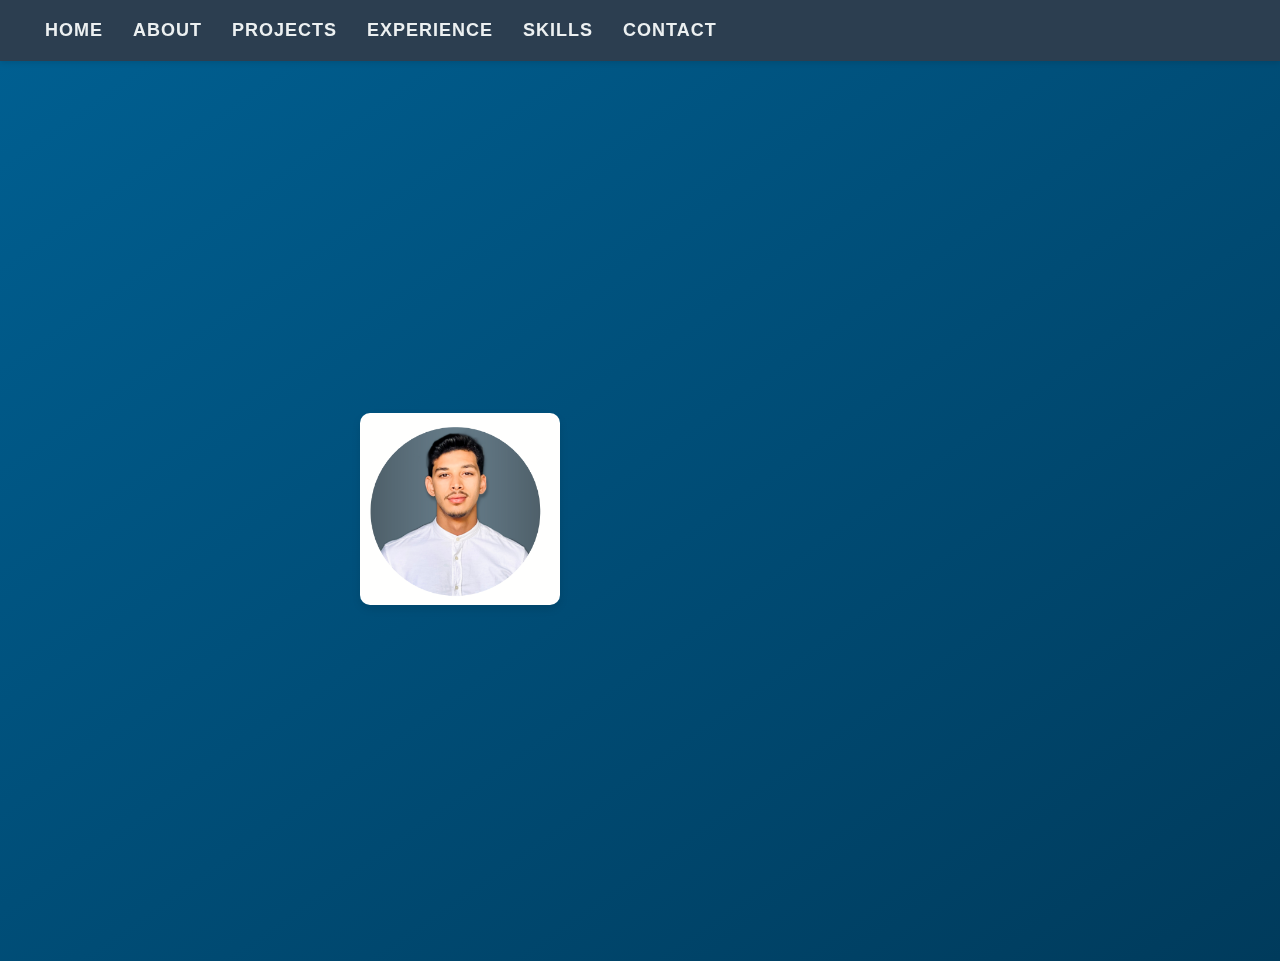
<file: index.html>
<!DOCTYPE html>
<html lang="en">
<head>
  <meta charset="UTF-8">
  <meta name="viewport" content="width=device-width, initial-scale=1.0">
  <link rel="stylesheet" href="styles.css">
  <title>Home</title>
</head>
<body>
  <nav class="navbar">
    <div class="hamburger" id="hamburger" onclick="toggleMenu()">
      <div class="bar"></div>
      <div class="bar"></div>
      <div class="bar"></div>
    </div>

    <div class="nav-links" id="nav-links">
      <a href="index.html" class="nav-link">Home</a>
      <a href="about.html" class="nav-link">About</a>
      <a href="projects.html" class="nav-link">Projects</a>
      <a href="experience.html" class="nav-link">Experience</a>
      <a href="skills.html" class="nav-link">Skills</a>
      <a href="contact.html" class="nav-link">Contact</a>
    </div>
  </nav>

<section class="hero">
  <div class="hero-content">
    <div class="about-image">
      <img src="assets/src/me.png" alt="Hassib Baraketi">
    </div>
    <div class="about-text">
      <h1>Hi, I'm Hassib Baraketi</h1>
      <p>Full Stack Developer <br> (Web & Mobile)</p>
      <a href="assets/src/CV__hassib.pdf" download class="btn">Download CV</a>
    </div>
    
  </div>
  
</section>


  <script>
    function toggleMenu() {
      const navLinks = document.getElementById("nav-links");
      navLinks.classList.toggle("active");
    }
  </script>
</body>
</html>
</file>
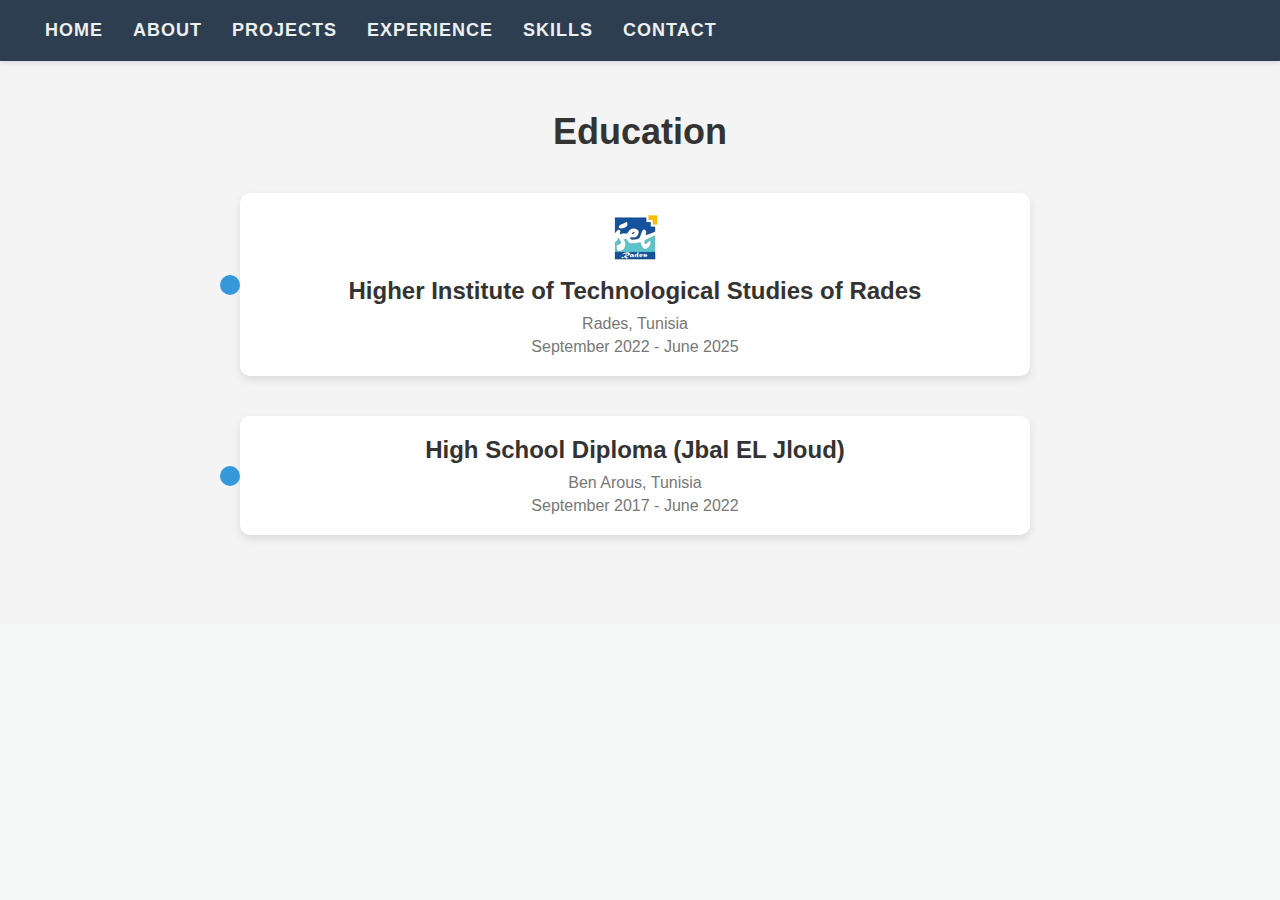
<file: about.html>
<!DOCTYPE html>
<html lang="en">
<head>
  <meta charset="UTF-8">
  <meta name="viewport" content="width=device-width, initial-scale=1.0">
  <link rel="stylesheet" href="styles.css">
  <title>Home</title>
</head>
<body>
  <nav class="navbar">
    <div class="hamburger" id="hamburger" onclick="toggleMenu()">
      <div class="bar"></div>
      <div class="bar"></div>
      <div class="bar"></div>
    </div>

    <div class="nav-links" id="nav-links">
      <a href="index.html" class="nav-link">Home</a>
      <a href="about.html" class="nav-link">About</a>
      <a href="projects.html" class="nav-link">Projects</a>
      <a href="experience.html" class="nav-link">Experience</a>
      <a href="skills.html" class="nav-link">Skills</a>
      <a href="contact.html" class="nav-link">Contact</a>
    </div>
  </nav>



  <section id="education" class="education">
    <div class="education-container">
      <h2>Education</h2>
      <div class="timeline">
       
        <div class="timeline-item">
          <div class="timeline-dot"></div>
          <div class="timeline-content">
             <img src="assets/src/iset.jpeg" alt="ISAMM Logo" class="timeline-logo">
            <h3>Higher Institute of Technological Studies of Rades</h3>
            <p class="location">Rades, Tunisia</p>
            <p class="dates">September 2022 - June 2025</p>
          </div>
        </div>
        <div class="timeline-item">
          <div class="timeline-dot"></div>
          <div class="timeline-content">
            
            <h3>High School Diploma (Jbal EL Jloud)</h3>
            <p class="location">Ben Arous, Tunisia</p>
            <p class="dates">September 2017 - June 2022</p>
          </div>
        </div>
      </div>
    </div>
  </section>
  
  <script>
    function toggleMenu() {
      const navLinks = document.getElementById("nav-links");
      navLinks.classList.toggle("active");
    }
  </script>
</body>
</html>
</file>
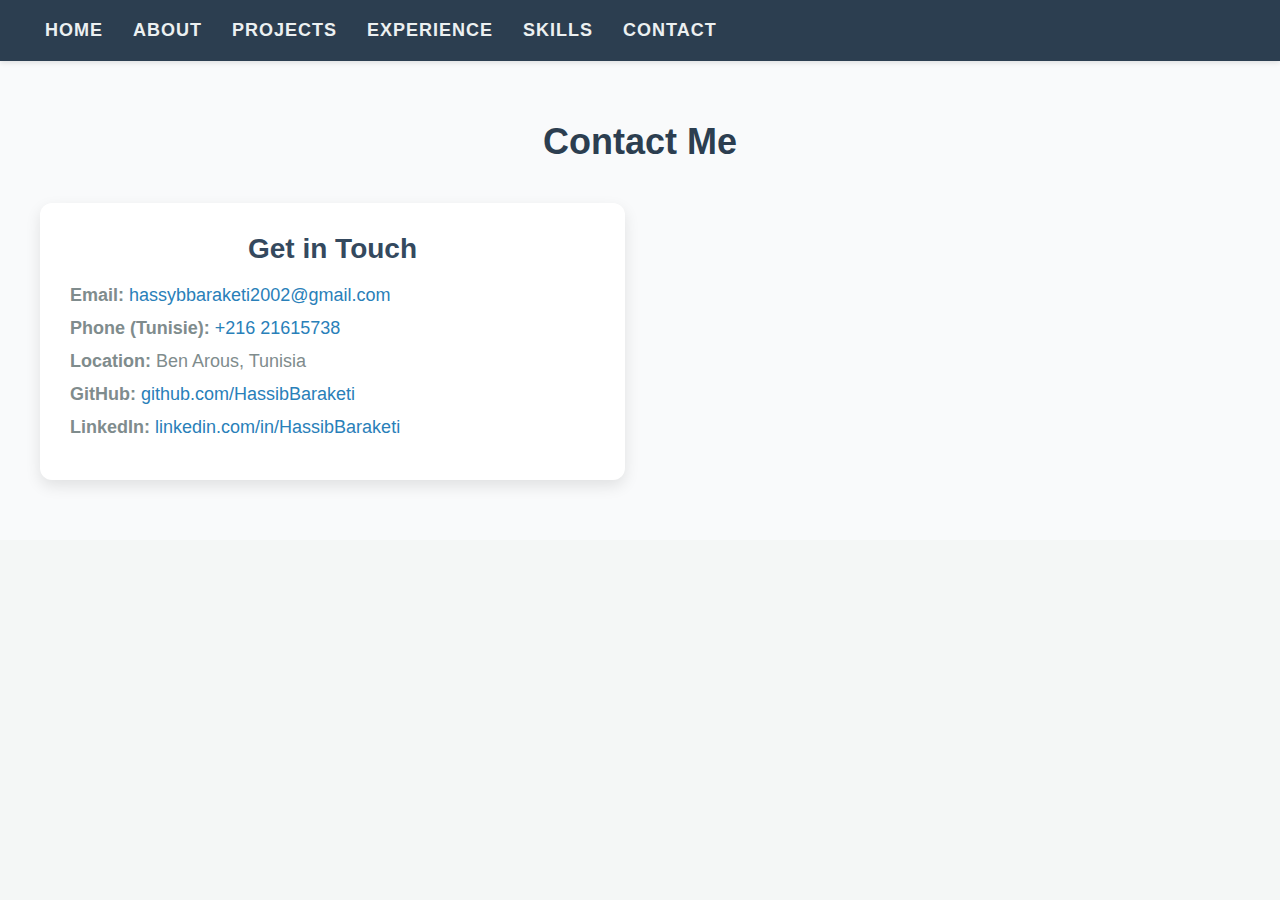
<file: contact.html>
<!DOCTYPE html>
<html lang="en">
<head>
  <meta charset="UTF-8">
  <meta name="viewport" content="width=device-width, initial-scale=1.0">
  <link rel="stylesheet" href="styles.css">
  <title>Home</title>
</head>
<body>
  <nav class="navbar">
    <div class="hamburger" id="hamburger" onclick="toggleMenu()">
      <div class="bar"></div>
      <div class="bar"></div>
      <div class="bar"></div>
    </div>

    <div class="nav-links" id="nav-links">
      <a href="index.html" class="nav-link">Home</a>
      <a href="about.html" class="nav-link">About</a>
      <a href="projects.html" class="nav-link">Projects</a>
      <a href="experience.html" class="nav-link">Experience</a>
      <a href="skills.html" class="nav-link">Skills</a>
      <a href="contact.html" class="nav-link">Contact</a>
    </div>
  </nav>


  <section class="contact">
    <h2>Contact Me</h2>
    <div class="contact-container">
      <div class="contact-info">
        <h3>Get in Touch</h3>
        <ul>
          <li><strong>Email:</strong> <a href="mailto:Lina.mesrati@gmail.com">hassybbaraketi2002&#64;gmail.com</a></li>
          <li><strong>Phone (Tunisie):</strong> <a href="tel:+21699636645">+216 21615738</a></li>
          <li><strong>Location:</strong> Ben Arous, Tunisia </li>
          <li><strong>GitHub:</strong> <a href="https://github.com/" target="_blank">github.com/HassibBaraketi</a></li>
          <li><strong>LinkedIn:</strong> <a href="https://linkedin.com/in/" target="_blank">linkedin.com/in/HassibBaraketi</a></li>
        </ul>
      </div>
  
      
    </div>
  </section>
 
  <script>
    function toggleMenu() {
      const navLinks = document.getElementById("nav-links");
      navLinks.classList.toggle("active");
    }
  </script>
</body>
</html>
</file>
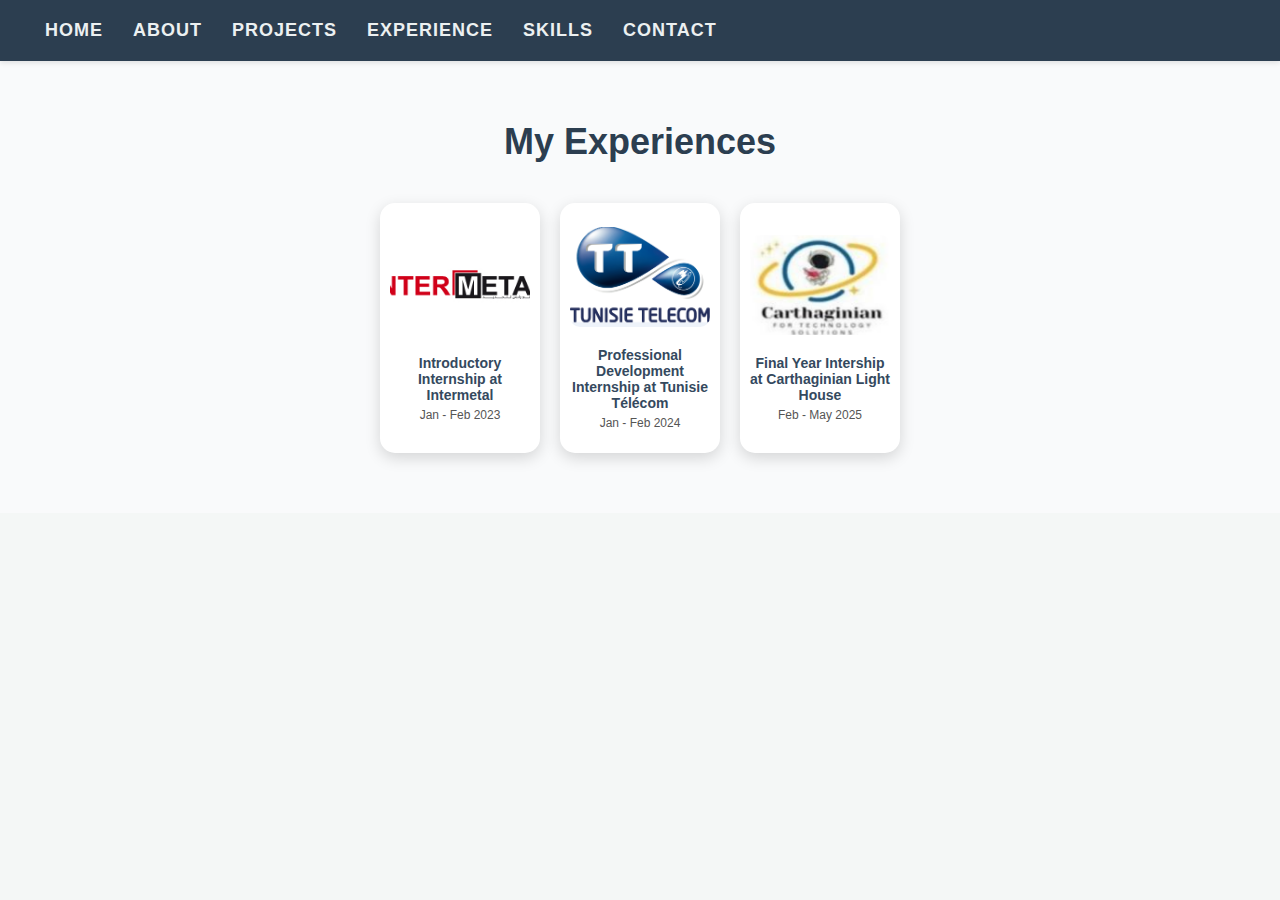
<file: experience.html>
<!DOCTYPE html>
<html lang="en">
<head>
  <meta charset="UTF-8">
  <meta name="viewport" content="width=device-width, initial-scale=1.0">
  <link rel="stylesheet" href="styles.css">
  <title>Home</title>
</head>
<body>
  <nav class="navbar">
    <div class="hamburger" id="hamburger" onclick="toggleMenu()">
      <div class="bar"></div>
      <div class="bar"></div>
      <div class="bar"></div>
    </div>

    <div class="nav-links" id="nav-links">
      <a href="index.html" class="nav-link">Home</a>
      <a href="about.html" class="nav-link">About</a>
      <a href="projects.html" class="nav-link">Projects</a>
      <a href="experience.html" class="nav-link">Experience</a>
      <a href="skills.html" class="nav-link">Skills</a>
      <a href="contact.html" class="nav-link">Contact</a>
    </div>
  </nav>

<section class="experience">
  <h2>My Experiences</h2>

  <div class="bubbles-container">
    
    <div class="bubble" onclick="openModal('Intermetal')">
      <img src="assets/src/in.jpg" alt="Intermetal">
      <h3>Introductory Internship at Intermetal</h3>
      <p class="bubble-date">Jan - Feb 2023</p>
    </div>


    <div class="bubble" onclick="openModal('TunisieT')">
      <img src="assets/src/TT.png" alt="Tunisie Télécom">
      <h3>Professional Development Internship at Tunisie Télécom</h3>
      <p class="bubble-date">Jan - Feb 2024</p>
    </div>

    <div class="bubble" onclick="openModal('Carthaginian')">
      <img src="assets/src/car.png" alt="Carthaginian">
      <h3>Final Year Intership at Carthaginian Light House</h3>
      <p class="bubble-date">Feb - May 2025</p>
    </div>
  </div>
</section>

<!-- Modal -->
<div id="modal" class="modal">
  <div class="modal-content">
    <span class="close" onclick="closeModal()">&times;</span>
    <h2 id="modal-title"></h2>
    <h4 id="modal-subtitle"></h4>
    <p id="modal-date" class="modal-date"></p>
    <p id="modal-description"></p>
  </div>
</div>


  <script>
    function toggleMenu() {
      const navLinks = document.getElementById("nav-links");
      navLinks.classList.toggle("active");
    }const modal = document.getElementById('modal');
const modalTitle = document.getElementById('modal-title');
const modalSubtitle = document.getElementById('modal-subtitle');
const modalDate = document.getElementById('modal-date');
const modalDescription = document.getElementById('modal-description');

const experiences = {


  Intermetal: {
    title: "Introductory Internship",
    subtitle: "Rades , Tunisia",
    date: "Jan - Feb 2023",
    description: "Developed skills in HTML/CSS and explored network architectures"
  },

  TunisieT: {
    title: "Professional Development Internship at Tunisie Télécom",
    subtitle: "Tunis",
    date: "Jan - Feb 2024",
    description: "Enhanced cross-cultural communication, learned European approaches to tech and management, and expanded my professional network internationally."
  },
  Carthaginian: {
    title: "Final Year Internship (Full-Stack Developer)",
    subtitle: "Tunis",
    date: "Feb - May 2025",
    description: "Designed and developed a web/mobile application for incident management Technologies used: React.js, Express.js, MySQL, Node.js, Ionic Implemented a RESTful API and a responsive user interface."
  }
};

function openModal(key) {
  const exp = experiences[key];
  modalTitle.textContent = exp.title;
  modalSubtitle.textContent = exp.subtitle;
  modalDate.textContent = exp.date;
  modalDescription.textContent = exp.description;
  modal.style.display = "block";
}

function closeModal() {
  modal.style.display = "none";
}

// Close modal when clicking outside content
window.onclick = function(event) {
  if (event.target === modal) {
    closeModal();
  }
};

  </script>
</body>
</html>
</file>
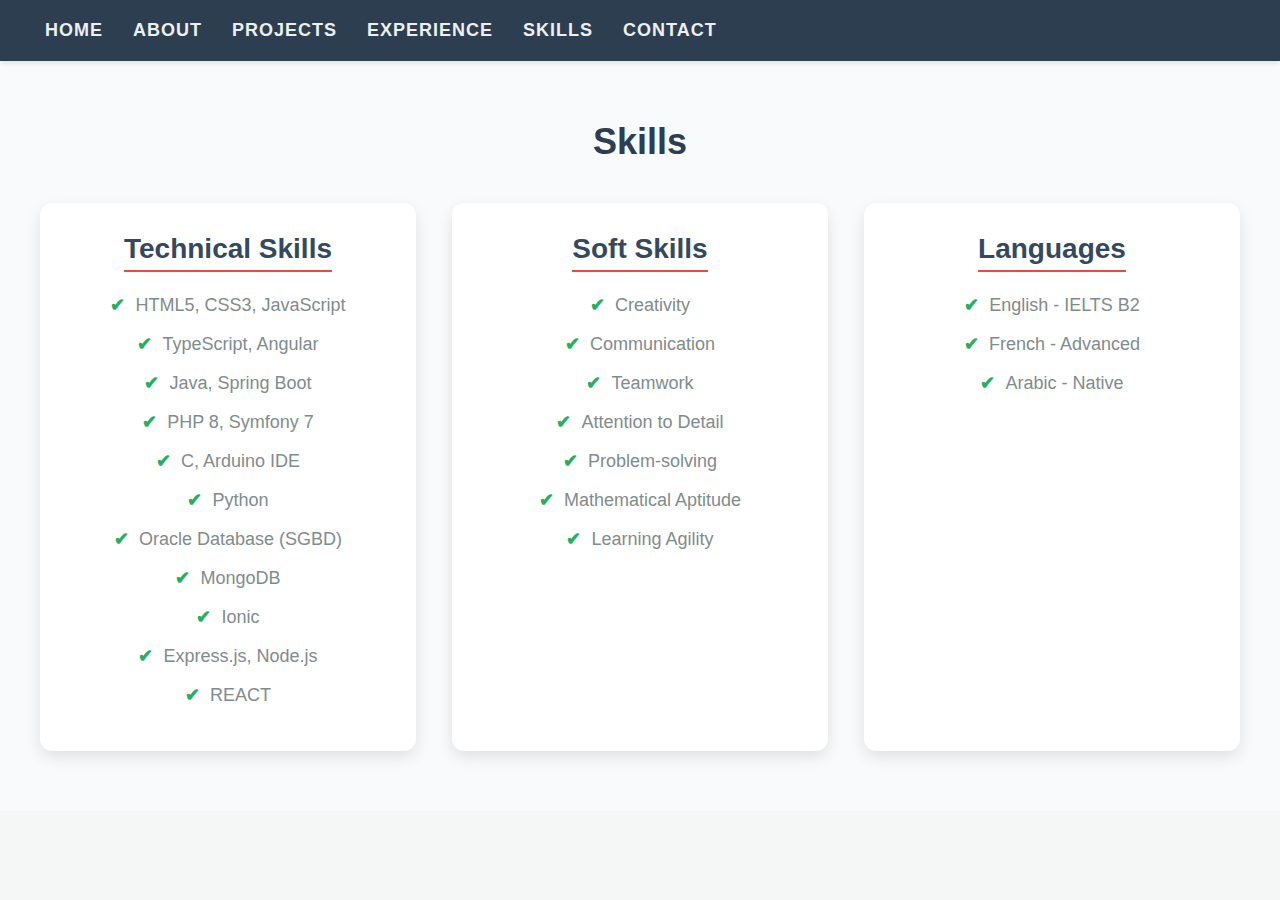
<file: skills.html>
<!DOCTYPE html>
<html lang="en">
<head>
  <meta charset="UTF-8">
  <meta name="viewport" content="width=device-width, initial-scale=1.0">
  <link rel="stylesheet" href="styles.css">
  <title>Home</title>
</head>
<body>
  <nav class="navbar">
    <div class="hamburger" id="hamburger" onclick="toggleMenu()">
      <div class="bar"></div>
      <div class="bar"></div>
      <div class="bar"></div>
    </div>

    <div class="nav-links" id="nav-links">
      <a href="index.html" class="nav-link">Home</a>
      <a href="about.html" class="nav-link">About</a>
      <a href="projects.html" class="nav-link">Projects</a>
      <a href="experience.html" class="nav-link">Experience</a>
      <a href="skills.html" class="nav-link">Skills</a>
      <a href="contact.html" class="nav-link">Contact</a>
    </div>
  </nav>


  <section class="skills">
    <h2>Skills</h2>
    <div class="skills-container">
      <div class="skills-category">
        <h3>Technical Skills</h3>
        <ul>
          <li>HTML5, CSS3, JavaScript</li>
          <li>TypeScript, Angular</li>
          <li>Java, Spring Boot</li>
          <li>PHP 8, Symfony 7</li>
          <li>C, Arduino IDE</li>
          <li>Python</li>
          <li>Oracle Database (SGBD)</li>
          <li>MongoDB</li>
           <li>Ionic</li>
          <li>Express.js, Node.js</li>
          <li>REACT</li>
        </ul>
      </div>
  
      <div class="skills-category">
        <h3>Soft Skills</h3>
        <ul>
          <li>Creativity</li>
          <li>Communication</li>
          <li>Teamwork</li>
          <li>Attention to Detail</li>
          <li>Problem-solving</li>
          <li>Mathematical Aptitude</li>
          <li>Learning Agility</li>
        </ul>
      </div>
  
      <div class="skills-category">
        <h3>Languages</h3>
        <ul>
          <li>English - IELTS B2</li>
          <li>French - Advanced</li>
          <li>Arabic - Native</li>
        </ul>
      </div>
    </div>
  </section>
  
  <script>
    function toggleMenu() {
      const navLinks = document.getElementById("nav-links");
      navLinks.classList.toggle("active");
    }
  </script>
</body>
</html>
</file>
<file: styles.css>
/* Global Styles */
* {
    margin: 0;
    padding: 0;
    box-sizing: border-box;
  }
  
  body {
    font-family: 'Arial', sans-serif;
    background-color: #f4f7f6;
  }
  .hero {
    background: linear-gradient(to bottom right, #005f91, #003b5c); /* Professional deep blue gradient */
    height: 100vh; /* Full viewport height */
    display: flex;
    justify-content: center;
    align-items: center;
    color: white; /* Text color */
    text-align: center; /* Center the text */
    padding: 0 20px;
    animation: fadeIn 1.5s ease-in-out; /* Fade-in animation */
  }
  
  .hero-content {
    max-width: 600px; /* Limit the width of content */
    margin: 0 auto;
    animation: slideUp 1.5s ease-out; /* Slide-in animation for the content */
  }
  
  .hero h1 {
    font-size: 3.5rem; /* Larger size for the name */
    margin-bottom: 20px;
    font-weight: 700;
    opacity: 0;
    animation: fadeInUp 1s 0.5s forwards; /* Fade-in and slide-up animation for the heading */
  }
  
  .hero p {
    font-size: 1.25rem; /* Slightly larger than normal text */
    margin-bottom: 30px;
    font-weight: 300;
    opacity: 0;
    animation: fadeInUp 1s 1s forwards; /* Fade-in and slide-up animation for the paragraph */
  }
  
  .btn {
    background-color: #007bff; /* Blue button */
    color: white; /* Button text color */
    padding: 12px 30px; /* Button padding */
    font-size: 1rem;
    text-decoration: none;
    border-radius: 30px; /* Rounded button edges */
    display: inline-block;
    transition: background-color 0.3s ease, transform 0.3s ease; /* Smooth hover effects */
    opacity: 0;
    animation: fadeInUp 1s 1.5s forwards; /* Fade-in animation for the button */
  }
  
  .btn:hover {
    background-color: #0056b3; /* Darker blue on hover */
    transform: scale(1.1); /* Slight scale effect on hover */
  }
  
  @keyframes fadeIn {
    0% {
      opacity: 0;
    }
    100% {
      opacity: 1;
    }
  }
  
  @keyframes fadeInUp {
    0% {
      opacity: 0;
      transform: translateY(20px);
    }
    100% {
      opacity: 1;
      transform: translateY(0);
    }
  }
  
  @keyframes slideUp {
    0% {
      transform: translateY(20px);
      opacity: 0;
    }
    100% {
      transform: translateY(0);
      opacity: 1;
    }
  }
  
  @media screen and (max-width: 768px) {
    .hero h1 {
      font-size: 2.5rem; /* Adjust heading size for smaller screens */
    }
  
    .hero p {
      font-size: 1rem; /* Adjust paragraph size for smaller screens */
    }
  }
  /* Navbar Styles */
.navbar {
  display: flex;
  justify-content: space-between;
  align-items: center;
  background-color: #2c3e50;
  padding: 20px 30px;
  box-shadow: 0 2px 5px rgba(0, 0, 0, 0.1);
  position: sticky;
  top: 0;
  z-index: 10;
}

.nav-link {
  color: #ecf0f1;
  text-decoration: none;
  margin: 0 15px;
  font-size: 18px;
  font-weight: 600;
  text-transform: uppercase;
  letter-spacing: 1px;
  transition: color 0.3s, transform 0.3s;
}

.nav-link:hover {
  color: #3498db;
  transform: scale(1.05);
}

/* Hamburger Menu Styles */
.hamburger {
  display: none;
  flex-direction: column;
  cursor: pointer;
}

.hamburger .bar {
  width: 25px;
  height: 4px;
  margin: 5px;
  background-color: #ecf0f1;
}

.nav-links {
  display: flex;
}

.nav-links a {
  display: inline-block;
}

.nav-links.active {
  display: block;
}

@media (max-width: 768px) {
  .navbar {
    flex-direction: column;
    padding: 10px;
  }

  .nav-links {
    display: none;
    width: 100%;
    text-align: center;
    margin-top: 20px;
    justify-content: center; /* Center the links */
  align-items: center;
  }

  .nav-links a {
    margin: 10px 0;
  }

  .hamburger {
    display: flex;
    justify-content: center; /* Center the hamburger icon */
  }

  .nav-links.active {
    display: block;
  }
}

  
.about {
  background-color: #f9f9f9;
  padding: 60px 20px;
  text-align: center;
}

.about-container {
  display: flex;
  justify-content: center;
  align-items: center;
  max-width: 1200px;
  margin: 0 auto;
  flex-wrap: wrap;
  gap: 30px;
}

.about-image {
  flex: 1;
  max-width: 350px;  
  padding: 20px;
}

.about-image img {
  width: 100%;
  height: auto;
  border-radius: 50%;  
  box-shadow: 0 4px 8px rgba(0, 0, 0, 0.1);
}

.about-content {
  flex: 2;
  max-width: 700px;
  color: #333;
}

.about-content h2 {
  font-size: 32px;
  color: #2c3e50;
  font-weight: 700;
  margin-bottom: 20px;
}

.about-content p {
  font-size: 18px;
  line-height: 1.6;
  color: #555;
  margin-bottom: 20px;
  max-width: 800px;
  margin-left: auto;
  margin-right: auto;
}

.contact-btn {
  display: inline-block;
  padding: 12px 30px;
  background-color: #3498db;
  color: #fff;
  font-size: 16px;
  font-weight: 600;
  text-decoration: none;
  border-radius: 30px;
  margin-top: 20px;
  transition: background-color 0.3s;
}

.contact-btn:hover {
  background-color: #2980b9;
}

/* Responsive Design */
@media (max-width: 768px) {
  .about-container {
    flex-direction: column;
  }
}

.education {
  background-color: #f4f4f4;
  padding: 50px 20px;
  text-align: center;
}

.education-container {
  max-width: 900px;
  margin: 0 auto;
}

.education h2 {
  font-size: 36px;
  font-weight: 700;
  color: #333;
  margin-bottom: 30px;
}

.timeline {
  position: relative;
  max-width: 900px;
  margin: 0 auto;
  padding-left: 30px;
  padding-right: 30px;
  margin-top: 40px;
}

.timeline-item {
  display: flex;
  flex-direction: row;
  align-items: center;
  margin-bottom: 40px;
  position: relative;
  padding-left: 20px;
}

.timeline-dot {
  width: 20px;
  height: 20px;
  background-color: #3498db;
  border-radius: 50%;
  position: absolute;
  left: 0;
}

.timeline-content {
  background-color: #fff;
  padding: 20px;
  border-radius: 10px;
  box-shadow: 0 4px 10px rgba(0, 0, 0, 0.1);
  width: calc(100% - 30px);
}

.timeline-content h3 {
  font-size: 24px;
  font-weight: 600;
  color: #333;
  margin-bottom: 10px;
}

.timeline-content .location,
.timeline-content .dates {
  font-size: 16px;
  color: #777;
  margin-top: 5px;
}

.timeline::after {
  content: '';
  position: absolute;
  top: 0;
  left: 50%;
  width: 2px;
  height: 100%;
  background-color: #ddd;
  transform: translateX(-50%);
  z-index: -1;
}

@media (max-width: 768px) {
  .education h2 {
    font-size: 28px;
  }

  .timeline-item {
    flex-direction: column;
    align-items: flex-start;
  }

  .timeline-content h3 {
    font-size: 20px;
  }

  .timeline-content .location,
  .timeline-content .dates {
    font-size: 14px;
  }

  .timeline {
    padding-left: 10px;
    padding-right: 10px;
  }
}

.bubbles-container {
  display: flex;
  justify-content: center;
  gap: 40px;

}

.bubble {
  background-color: #ffffff;
  border-radius: 30px;
  padding: 30px;
  width: 400px; /* Make bubbles wider */
  height: 250px; /* Increase the height of the bubbles */
  display: flex;
  flex-direction: column;
  align-items: center;
  justify-content: center;
  box-shadow: 0 8px 20px rgba(0, 0, 0, 0.1);
  transition: transform 0.3s ease;
}

.bubble img {
  border-radius: 20%;
  width: 100px; /* Increase image size */
  height: 200px; /* Increase image size */
  object-fit: contain;
  margin-bottom: 10px; /* Space between image and text */
}

.bubble h3 {
  font-size: 18px;
  font-weight: 600;
  color: #34495e;
}

.bubble:hover {
  transform: scale(1.1); /* Slightly larger hover effect */
}

.left {
  display: flex;
  flex-direction: column;
  align-items: center;
}

.right {
  display: flex;
  flex-direction: column;
  align-items: center;
}
.experience {
  background-color: #f9fafb;
  padding: 60px 20px;
  font-family: 'Roboto', sans-serif;
  text-align: center;
}

.experience h2 {
  font-size: 36px;
  font-weight: 700;
  color: #2c3e50;
  margin-bottom: 40px;
}

.experience-container {
  display: flex;
  flex-direction: column;
  gap: 30px;
  max-width: 1200px;
  margin: 0 auto;
}

.experience-item {
  display: flex;
  justify-content: center;
  align-items: center;
  gap: 20px;
  background-color: #ffffff;
  padding: 20px;
  border-radius: 12px;
  box-shadow: 0 6px 15px rgba(0, 0, 0, 0.1);
  transition: transform 0.3s, box-shadow 0.3s;
}

.experience-item:hover {
  transform: translateY(-10px);
  box-shadow: 0 10px 25px rgba(0, 0, 0, 0.2);
}

.experience-img {
  width: 120px;
  height: 120px;
  object-fit: cover;
  border-radius: 50%;
  box-shadow: 0 6px 15px rgba(0, 0, 0, 0.1);
}

.experience-details {
  max-width: 800px;
  text-align: left;
}

.experience-details h3 {
  font-size: 24px;
  font-weight: 600;
  color: #34495e;
  margin-bottom: 15px;
}

.experience-details h4 {
  font-size: 20px;
  color: #2980b9;
  margin-bottom: 10px;
}

.experience-details p {
  font-size: 16px;
  color: #7f8c8d;
}

/* Responsive Design for smaller screens */
@media (max-width: 768px) {
  .experience-container {
      flex-direction: column;
      align-items: center;
  }

  .experience-item {
      flex-direction: column;
      align-items: center;
      width: 100%;
  }

  .experience-img {
      width: 100px;
      height: 100px;
  }
}
.projects {
  padding: 100px 20px;
  text-align: center;
  background-color: #f0f0f0;
}

.projects h2 {
  font-size: 40px;
  font-weight: 700;
  color: #444;
  margin-bottom: 50px;
}

.project-grid {
  display: grid;
  grid-template-columns: repeat(3, 1fr);
  gap: 40px;
  max-width: 1200px;
  margin: 0 auto;
}

.project {
  background-color: #fff;
  padding: 30px;
  border-radius: 12px;
  box-shadow: 0 12px 30px rgba(0, 0, 0, 0.1);
  text-align: center;
  transition: transform 0.4s ease, box-shadow 0.4s ease;
  cursor: pointer;
}

.project:hover {
  transform: translateY(-15px);
  box-shadow: 0 16px 45px rgba(0, 0, 0, 0.2);
}

.project-details h3 {
  font-size: 24px;
  font-weight: 600;
  color: #333;
  margin-top: 20px;
}

.project-details p {
  font-size: 18px;
  color: #777;
  margin: 15px 0;
}

.view-project {
  padding: 12px 25px;
  background-color: #3498db;
  color: #fff;
  font-size: 16px;
  font-weight: 600;
  text-decoration: none;
  border-radius: 30px;
  transition: background-color 0.3s ease;
}

.view-project:hover {
  background-color: #2980b9;
}

.tech-button {
  background-color: #3498db;
  color: #fff;
  font-size: 16px;
  font-weight: 600;
  border: none;
  padding: 10px 20px;
  border-radius: 30px;
  cursor: pointer;
  margin-top: 15px;
}

.tech-button:hover {
  background-color: #2980b9;
}



.thumbnail {
  width: 100%; /* Let the thumbnails stretch to fill the available space */
  cursor: pointer;
}


.image-gallery {
  display: flex;
  justify-content: center; /* Centers the image */
  align-items: center;
  margin-top: 15px;
}

.gallery-thumbnail {
  width: 80%; /* Adjust the size */
  max-width: 400px; /* Ensures it's not too large */
  height: auto;
  cursor: pointer;
  border-radius: 8px;
  box-shadow: 0px 4px 10px rgba(0, 0, 0, 0.2);
  transition: transform 0.3s ease;
}

.gallery-thumbnail:hover {
  transform: scale(1.05);
}

/* Modal for Zoomed Image */
.modal {
  display: none; /* Ensure the modal is hidden by default */
  position: fixed;
  top: 0;
  left: 0;
  width: 100%;
  height: 100%;
  background: rgba(0, 0, 0, 0.7);
  justify-content: center;
  align-items: center;
}

.modal-content {
  position: relative;
  background-color: #fff;
  padding: 20px;
  border-radius: 10px;
  max-width: 80%;
  max-height: 80%;
  overflow: auto;
}

.close {
  position: absolute;
  top: 10px;
  right: 10px;
  font-size: 30px;
  color: #333;
  cursor: pointer;
}

.modal-image {
  width: 100%;
  height: auto;
  max-height: 80vh;
  object-fit: contain;
}

.modal-navigation {
  position: absolute;
  top: 50%;
  left: 0;
  right: 0;
  display: flex;
  justify-content: space-between;
  width: 100%;
}

.modal-nav-button {
  background-color: rgba(0, 0, 0, 0.5);
  color: #fff;
  font-size: 30px;
  border: none;
  cursor: pointer;
  padding: 10px;
}

.modal-nav-button:hover {
  background-color: rgba(0, 0, 0, 0.7);
}

/* Responsive Design */
@media (max-width: 1024px) {
  .project-grid {
    grid-template-columns: repeat(2, 1fr);
  }
}

@media (max-width: 768px) {
  .project-grid {
    grid-template-columns: 1fr;
    gap: 20px;
  }

  .view-project {
    padding: 10px 20px;
  }

  .modal-content {
    max-width: 90%;
  }
}

/* Technologies Styling */
.technologies {
  display: flex;
  justify-content: center;
  margin-top: 15px;
  flex-wrap: wrap;
}

.tech-badge {
  background-color: #3498db9d;
  color: #fff;
  padding: 6px 12px;
  border-radius: 20px;
  margin: 5px;
  font-size: 14px;
  font-weight: 600;
  text-transform: capitalize;
  transition: background-color 0.3s ease;
}

.tech-badge:hover {
  background-color: #2980b9;
}
.skills {
  background-color: #f9fafb;
  padding: 60px 20px;
  text-align: center;
  font-family: 'Roboto', sans-serif;
}

.skills h2 {
  font-size: 36px;
  font-weight: 700;
  color: #2c3e50;
  margin-bottom: 40px;
}

.skills-container {
  max-width: 1200px;
  margin: 0 auto;
  display: flex;
  justify-content: space-between;
  flex-wrap: wrap;
  gap: 20px;
}

.skills-category {
  background-color: #ffffff;
  padding: 30px;
  border-radius: 12px;
  box-shadow: 0 6px 15px rgba(0, 0, 0, 0.1);
  width: calc(33% - 20px);
  transition: transform 0.3s, box-shadow 0.3s;
}

.skills-category:hover {
  transform: translateY(-10px);
  box-shadow: 0 10px 25px rgba(0, 0, 0, 0.2);
}

.skills-category h3 {
  font-size: 28px;
  font-weight: 600;
  color: #34495e;
  margin-bottom: 20px;
  border-bottom: 2px solid #e74c3c;
  display: inline-block;
  padding-bottom: 5px;
}

.skills-category ul {
  list-style: none;
  padding: 0;
  margin: 0;
}

.skills-category ul li {
  font-size: 18px;
  color: #7f8c8d;
  margin-bottom: 12px;
  line-height: 1.5;
}

.skills-category ul li:before {
  content: "✔";
  color: #27ae60;
  margin-right: 10px;
  font-weight: bold;
}

@media (max-width: 768px) {
  .skills-container {
    flex-direction: column;
    align-items: center;
  }

  .skills-category {
    width: 80%;
  }

  .skills-category h3 {
    font-size: 24px;
  }

  .skills-category ul li {
    font-size: 16px;
  }
}
.contact {
  background-color: #f9fafb;
  padding: 60px 20px;
  font-family: 'Roboto', sans-serif;
  text-align: center;
}

.contact h2 {
  font-size: 36px;
  font-weight: 700;
  color: #2c3e50;
  margin-bottom: 40px;
}

.contact-container {
  max-width: 1200px;
  margin:  auto;
  display: flex;
  justify-content: space-between;
  gap: 30px;
  flex-wrap: wrap;
}

.contact-info,
.contact-form {
  background-color: #ffffff;
  padding: 30px;
  border-radius: 12px;
  box-shadow: 0 6px 15px rgba(0, 0, 0, 0.1);
  width: calc(50% - 15px);
  transition: transform 0.3s, box-shadow 0.3s;
}

.contact-info:hover,
.contact-form:hover {
  transform: translateY(-10px);
  box-shadow: 0 10px 25px rgba(0, 0, 0, 0.2);
}

.contact-info h3,
.contact-form h3 {
  font-size: 28px;
  font-weight: 600;
  color: #34495e;
  margin-bottom: 20px;
}

.contact-info ul {
  list-style: none;
  padding: 0;
  margin: 0;
  text-align: left;
}

.contact-info ul li {
  font-size: 18px;
  color: #7f8c8d;
  margin-bottom: 12px;
}

.contact-info ul li a {
  color: #2980b9;
  text-decoration: none;
  transition: color 0.3s;
}

.contact-info ul li a:hover {
  color: #e74c3c;
}

.contact-form form {
  display: flex;
  flex-direction: column;
  gap: 15px;
}

.contact-form input,
.contact-form textarea {
  width: 100%;
  padding: 12px 15px;
  border: 1px solid #ccc;
  border-radius: 8px;
  font-size: 16px;
  color: #2c3e50;
  font-family: 'Roboto', sans-serif;
}

.contact-form input:focus,
.contact-form textarea:focus {
  outline: none;
  border-color: #2980b9;
  box-shadow: 0 0 5px rgba(41, 128, 185, 0.5);
}

.contact-form button {
  background-color: #27ae60;
  color: #ffffff;
  border: none;
  border-radius: 8px;
  padding: 12px 15px;
  font-size: 18px;
  cursor: pointer;
  transition: background-color 0.3s;
}

.contact-form button:hover {
  background-color: #219150;
}

@media (max-width: 768px) {
  .contact-container {
    flex-direction: column;
    align-items: center;
  }

  .contact-info,
  .contact-form {
    width: 100%;
    margin-bottom: 30px;
  }
}
.timeline-logo {
  width: 50px;   /* adjust size */
  height: auto;
  margin-bottom: 10px;
}
.hero-content {
  display: flex;
  justify-content: center; /* centers content horizontally */
  align-items: center;     /* aligns image + text vertically */
  gap: 40px;               /* space between image and text */
}

.about-image img {
  width: 200px;   /* adjust size */
  height: auto;
  border-radius: 10px; /* optional rounded corners */
}

.about-text {
  text-align: left; /* keeps text aligned to left */
}
.bubbles-container {
  display: flex;
  flex-wrap: wrap;
  gap: 20px;
  justify-content: center;
}

.bubble {
  width: 160px;
  text-align: center;
  cursor: pointer;
  border-radius: 15px;
  background: #fff;
  padding: 10px;
  box-shadow: 0 5px 15px rgba(0,0,0,0.15);
  transition: transform 0.3s, box-shadow 0.3s;
}

.bubble:hover {
  transform: translateY(-5px);
  box-shadow: 0 10px 25px rgba(0,0,0,0.25);
}

.bubble img {
  width: 100%;
  height: 100px;
  object-fit: cover;
  border-radius: 10px;
}

.bubble h3 {
  font-size: 14px;
  margin: 10px 0 5px;
  font-weight: 600;
}

.bubble-date {
  font-size: 12px;
  color: #555;
}

/* Modal */
.modal {
  display: none; 
  position: fixed; 
  z-index: 1000;
  left: 0;
  top: 0;
  width: 100%; 
  height: 100%; 
  background-color: rgba(0,0,0,0.7); 
  animation: fadeIn 0.3s;
}

.modal-content {
  background-color: #fff;
  margin: 10% auto; 
  padding: 30px;
  border-radius: 15px;
  width: 80%;
  max-width: 600px;
  text-align: left;
  box-shadow: 0 10px 30px rgba(0,0,0,0.2);
  position: relative;
  animation: slideUp 0.3s;
}

.modal-content h2 {
  color: #007BFF;
  margin-bottom: 5px;
}

.modal-content h4 {
  color: #555;
  margin-bottom: 15px;
}

.modal-date {
  font-size: 14px;
  font-style: italic;
  color: #777;
  margin-bottom: 15px;
}

.close {
  position: absolute;
  top: 10px;
  right: 20px;
  font-size: 28px;
  cursor: pointer;
}

@keyframes fadeIn {
  from {opacity: 0;}
  to {opacity: 1;}
}

@keyframes slideUp {
  from {transform: translateY(50px); opacity: 0;}
  to {transform: translateY(0); opacity: 1;}
}
</file>
